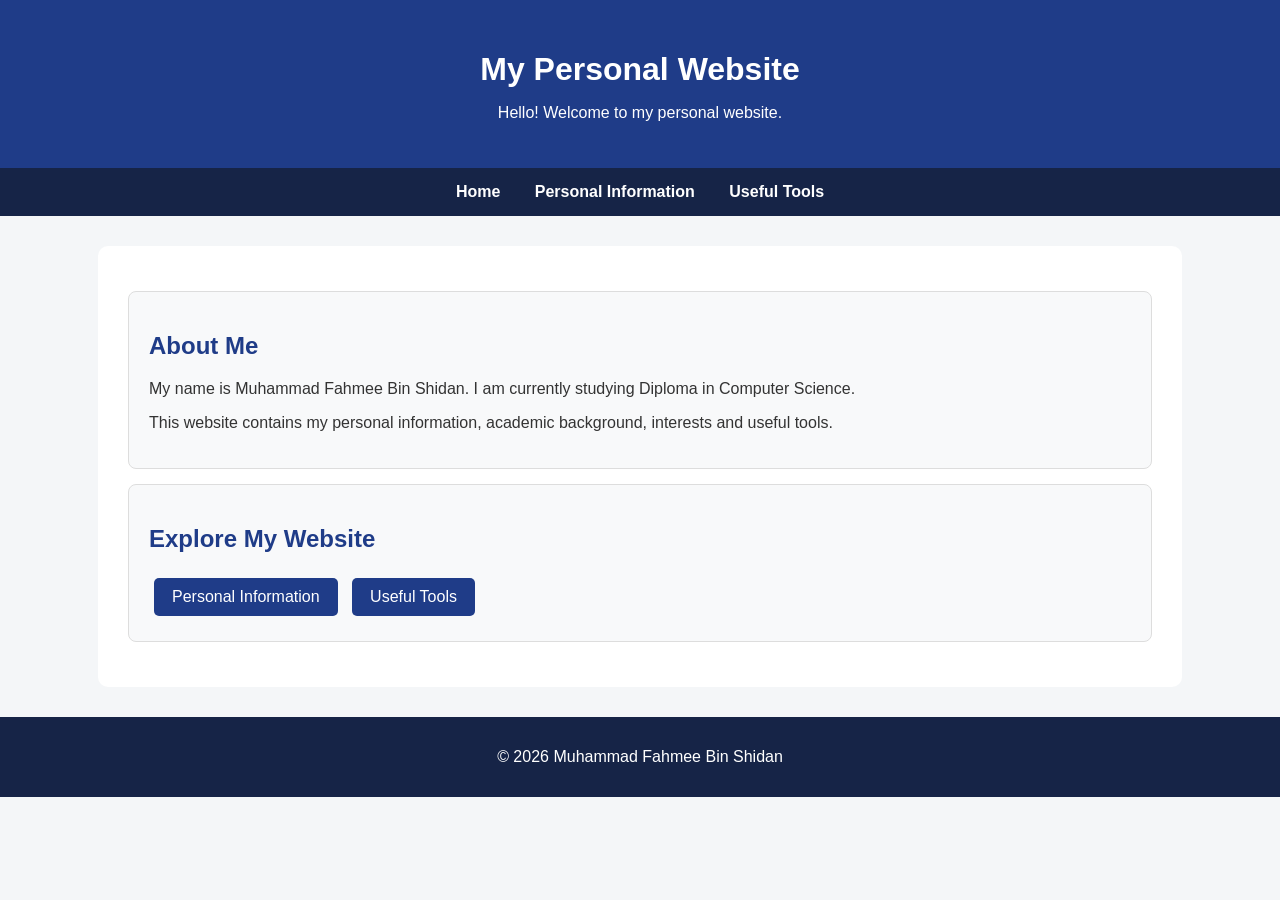
<file: Index.html>
<!--
Name: Muhammad Fahmee Bin Shidan
Matric no: DX252540SPDJ01
-->
<!DOCTYPE html>
<html>
<head>
    <title>My Personal Website</title>
    <link rel="stylesheet" href="../CSS/style.css">
</head>
<body>
    <header>
        <h1>My Personal Website</h1>
        <p>Hello! Welcome to my personal website.</p>
    </header>
    <nav>
        <a href="Main.html">Home</a>
        <a href="PersonalInfo.html">Personal Information</a>
        <a href="Tools.html">Useful Tools</a>
    </nav>
    <div class="container">
        <div class="card">
            <h2>About Me</h2>
            <p>
                My name is Muhammad Fahmee Bin Shidan.
                I am currently studying Diploma in Computer Science.
            </p>
            <p>
                This website contains my personal information,
                academic background, interests and useful tools.
            </p>
        </div>
        <div class="card">
            <h2>Explore My Website</h2>
            <a class="button" href="PersonalInfo.html">
                Personal Information
            </a>
            <a class="button" href="Tools.html">
                Useful Tools
            </a>
        </div>
    </div>
    <footer>
        <p>© 2026 Muhammad Fahmee Bin Shidan</p>
    </footer>
</body>
</html>
</file>
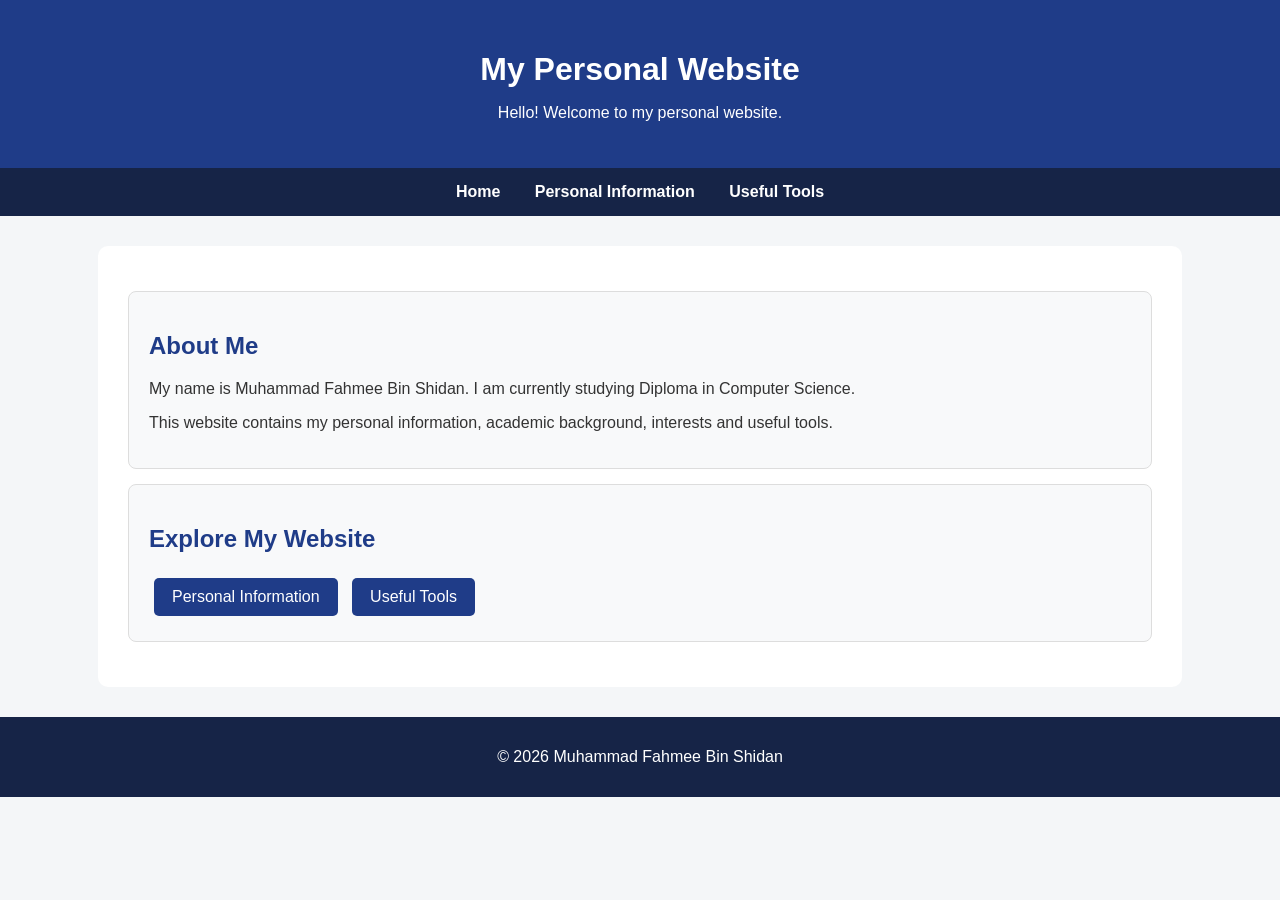
<file: index.html>
<!--
Name: Muhammad Fahmee Bin Shidan
Matric no: DX252540SPDJ01
-->
<!DOCTYPE html>
<html>
<head>
    <title>My Personal Website</title>
    <link rel="stylesheet" href="CSS/style.css">
</head>
<body>
    <header>
        <h1>My Personal Website</h1>
        <p>Hello! Welcome to my personal website.</p>
    </header>
    <nav>
        <a href="index.html">Home</a>
        <a href="HTML/PersonalInfo.html">Personal Information</a>
        <a href="HTML/Tools.html">Useful Tools</a>
    </nav>
    <div class="container">
        <div class="card">
            <h2>About Me</h2>
            <p>
                My name is Muhammad Fahmee Bin Shidan.
                I am currently studying Diploma in Computer Science.
            </p>
            <p>
                This website contains my personal information,
                academic background, interests and useful tools.
            </p>
        </div>
        <div class="card">
            <h2>Explore My Website</h2>
            <a class="button" href="HTML/PersonalInfo.html">
                Personal Information
            </a>
            <a class="button" href="HTML/Tools.html">
                Useful Tools
            </a>
        </div>
    </div>
    <footer>
        <p>© 2026 Muhammad Fahmee Bin Shidan</p>
    </footer>
</body>
</html>
</file>
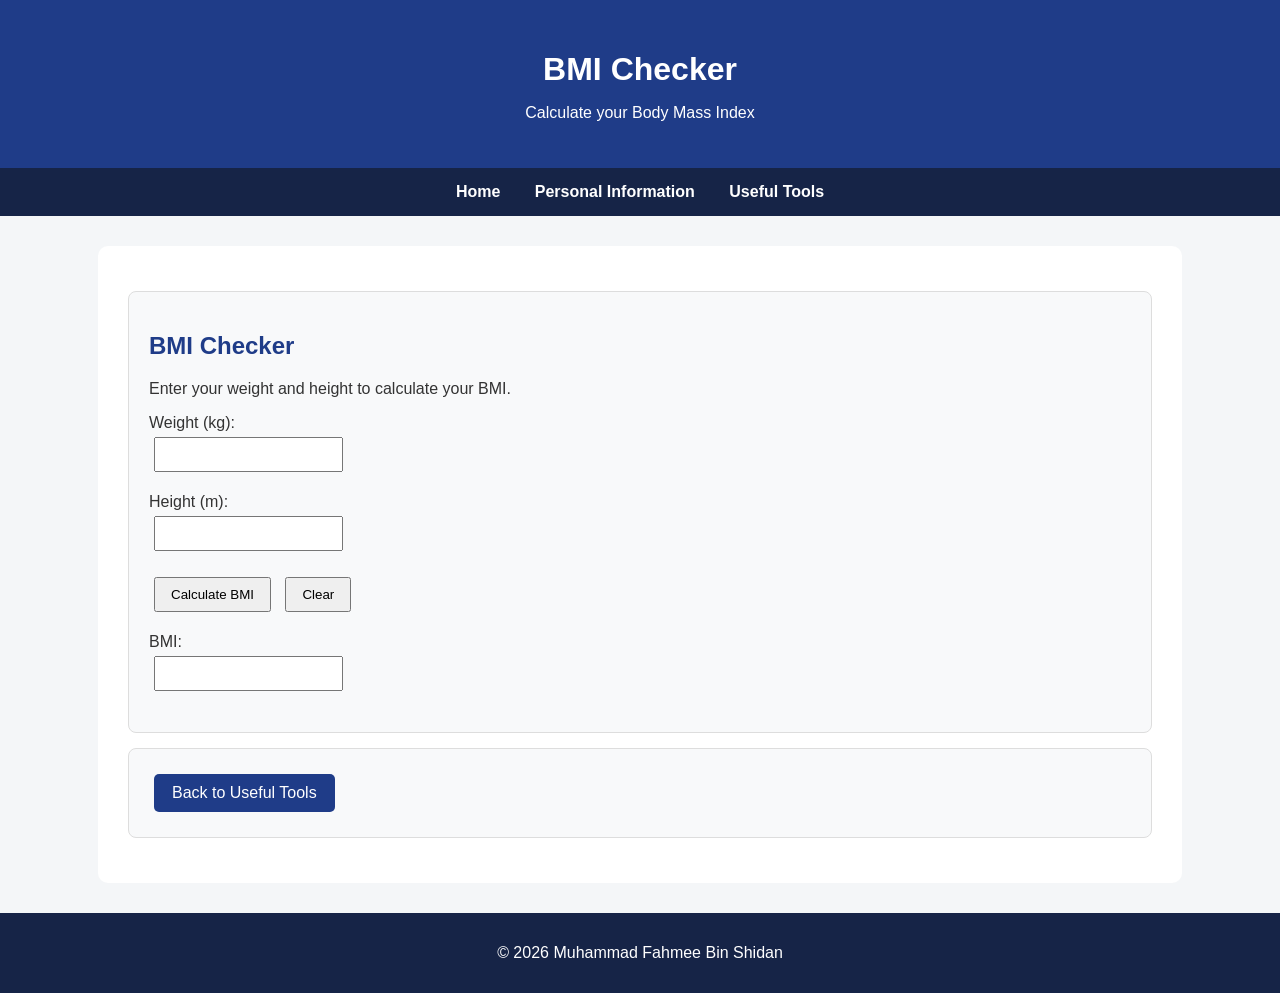
<file: HTML/BMIChecker.html>
<!--
Name: Muhammad Fahmee Bin Shidan
Matric no: DX252540SPDJ01
-->
<!DOCTYPE html>
<html>
<head>
    <title>BMI Checker</title>
    <link rel="stylesheet" href="../CSS/style.css">
</head>
<body>
    <header>
        <h1>BMI Checker</h1>
        <p>Calculate your Body Mass Index</p>
    </header>
    <nav>
        <a href="Main.html">Home</a>
        <a href="PersonalInfo.html">Personal Information</a>
        <a href="Tools.html">Useful Tools</a>
    </nav>
    <div class="container">
        <div class="card">
            <h2>BMI Checker</h2>
            <p>
                Enter your weight and height to calculate your BMI.
            </p>
            <p>
                <label>Weight (kg):</label><br>
                <input type="number" id="weight" step="0.1">
            </p>
            <p>
                <label>Height (m):</label><br>
                <input type="number" id="height" step="0.01">
            </p>
            <p>
                <button onclick="calculateBMI()">Calculate BMI</button>
                <button onclick="clearBMI()">Clear</button>
            </p>
            <p>
                <label>BMI:</label><br>
                <input type="text" id="bmi" readonly>
            </p>
        </div>
        <div class="card">
            <a href="Tools.html" class="button">Back to Useful Tools</a>
        </div>
    </div>
    <footer>
        <p>© 2026 Muhammad Fahmee Bin Shidan</p>
    </footer>
    <script>
        function calculateBMI() {

            let weight = Number(document.getElementById("weight").value);
            let height = Number(document.getElementById("height").value);

            if (weight <= 0 || height <= 0) {
                document.getElementById("bmi").value = "Enter valid values";
            } else {
                let bmi = weight / (height * height);

                document.getElementById("bmi").value = bmi.toFixed(2);
            }
        }
        function clearBMI() {

            document.getElementById("weight").value = "";
            document.getElementById("height").value = "";
            document.getElementById("bmi").value = "";
        }
    </script>
</body>
</html>
</file>
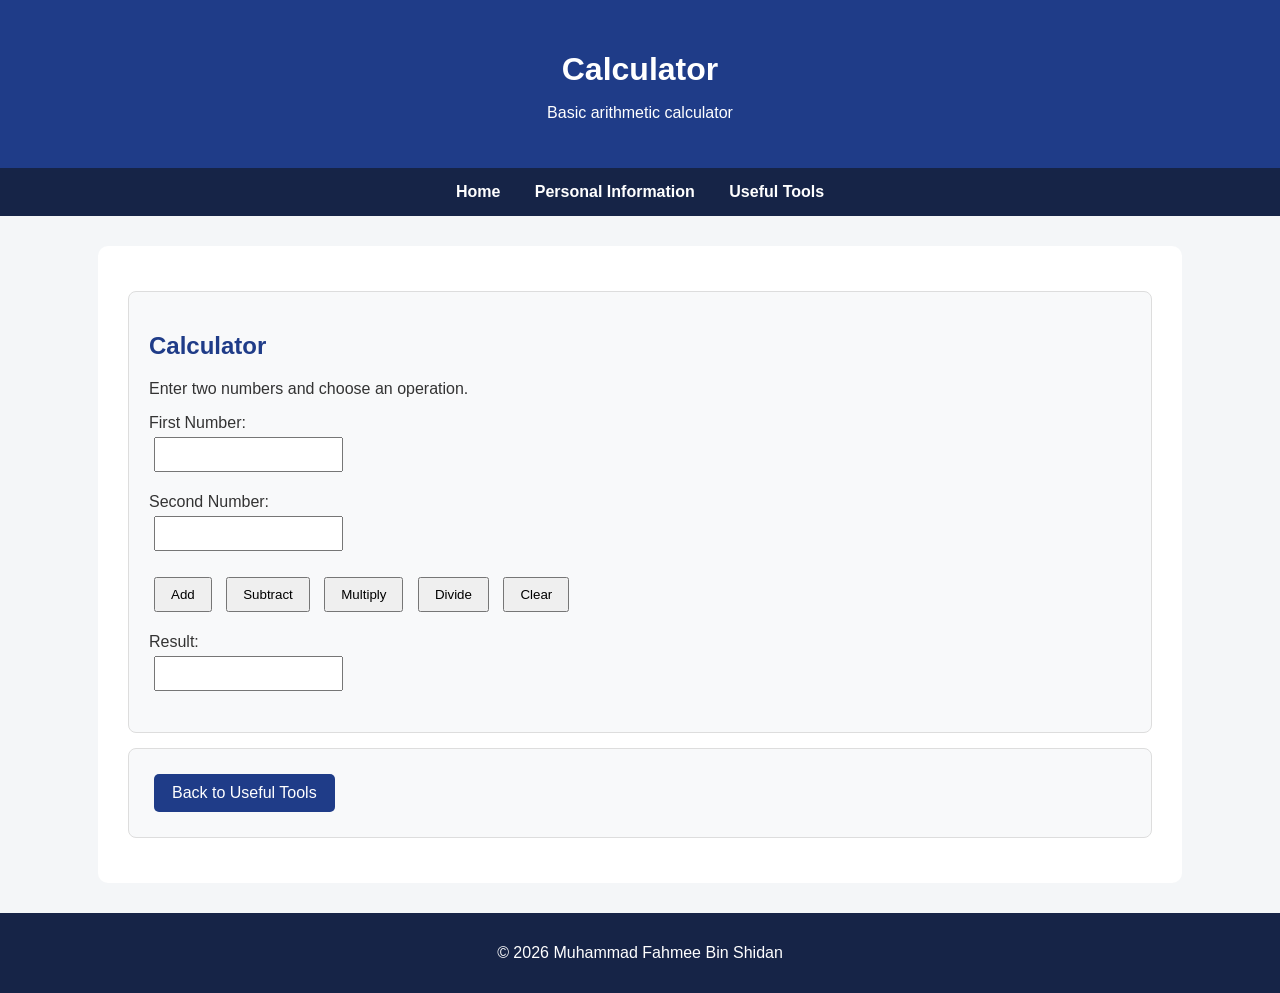
<file: HTML/Calculator.html>
<!--
Name: Muhammad Fahmee Bin Shidan
Matric no: DX252540SPDJ01
-->
<!DOCTYPE html>
<html>
<head>
    <title>Calculator</title>
    <link rel="stylesheet" href="../CSS/style.css">
</head>
<body>
    <header>
        <h1>Calculator</h1>
        <p>Basic arithmetic calculator</p>
    </header>
    <nav>
        <a href="Main.html">Home</a>
        <a href="PersonalInfo.html">Personal Information</a>
        <a href="Tools.html">Useful Tools</a>
    </nav>
    <div class="container">
        <div class="card">
            <h2>Calculator</h2>
            <p>
                Enter two numbers and choose an operation.
            </p>
            <p>
                <label>First Number:</label><br>
                <input type="number" id="num1">
            </p>
            <p>
                <label>Second Number:</label><br>
                <input type="number" id="num2">
            </p>
            <p>
                <button onclick="add()">Add</button>
                <button onclick="subtract()">Subtract</button>
                <button onclick="multiply()">Multiply</button>
                <button onclick="divide()">Divide</button>
                <button onclick="clearResult()">Clear</button>
            </p>
            <p>
                <label>Result:</label><br>
                <input type="text" id="result" readonly>
            </p>
        </div>
        <div class="card">
            <a href="Tools.html" class="button">Back to Useful Tools</a>
        </div>
    </div>
    <footer>
        <p>© 2026 Muhammad Fahmee Bin Shidan</p>
    </footer>
    <script>
        function add() {
            let num1 = Number(document.getElementById("num1").value);
            let num2 = Number(document.getElementById("num2").value);

            document.getElementById("result").value = num1 + num2;
        }
        function subtract() {
            let num1 = Number(document.getElementById("num1").value);
            let num2 = Number(document.getElementById("num2").value);

            document.getElementById("result").value = num1 - num2;
        }
        function multiply() {
            let num1 = Number(document.getElementById("num1").value);
            let num2 = Number(document.getElementById("num2").value);

            document.getElementById("result").value = num1 * num2;
        }
        function divide() {
            let num1 = Number(document.getElementById("num1").value);
            let num2 = Number(document.getElementById("num2").value);
            if (num2 === 0) {
                document.getElementById("result").value = "Cannot divide by zero";
            } else {
                document.getElementById("result").value = num1 / num2;
            }
        }
        function clearResult() {
            document.getElementById("num1").value = "";
            document.getElementById("num2").value = "";
            document.getElementById("result").value = "";
        }
    </script>
</body>
</html>
</file>
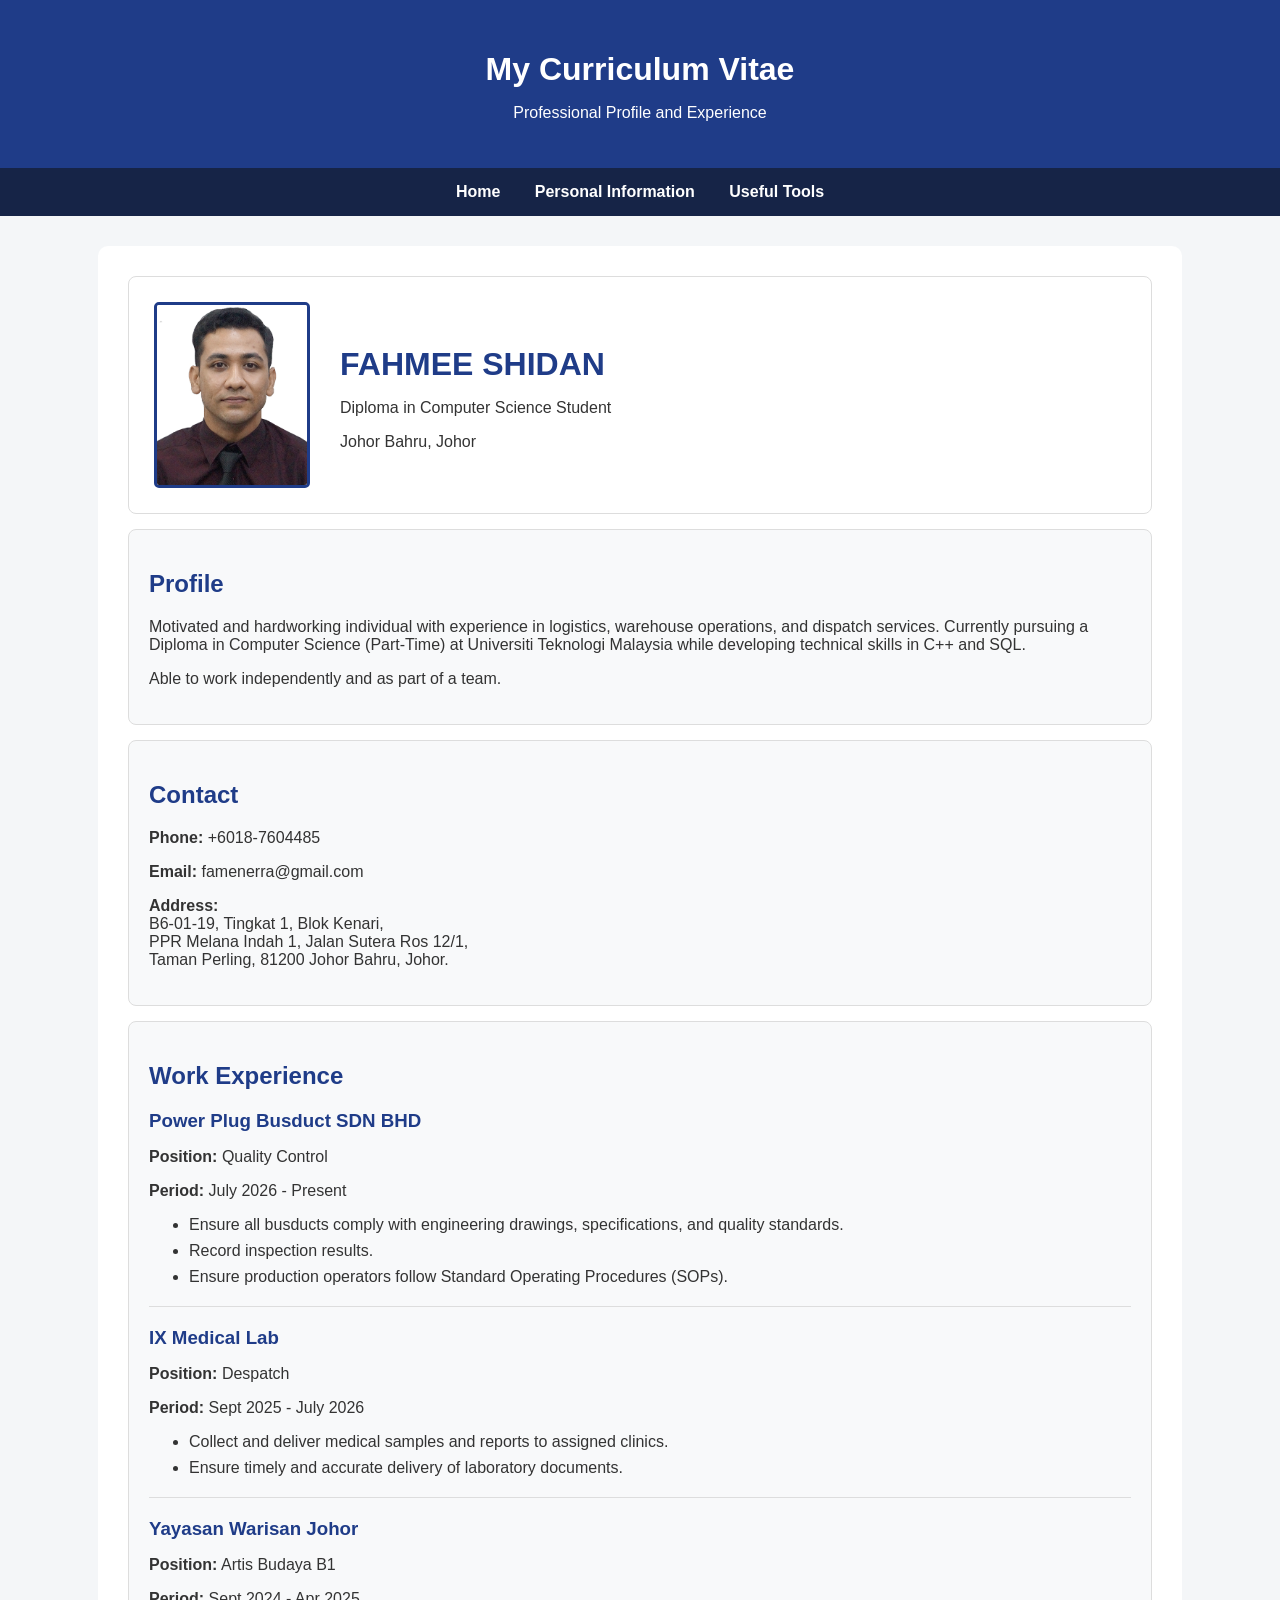
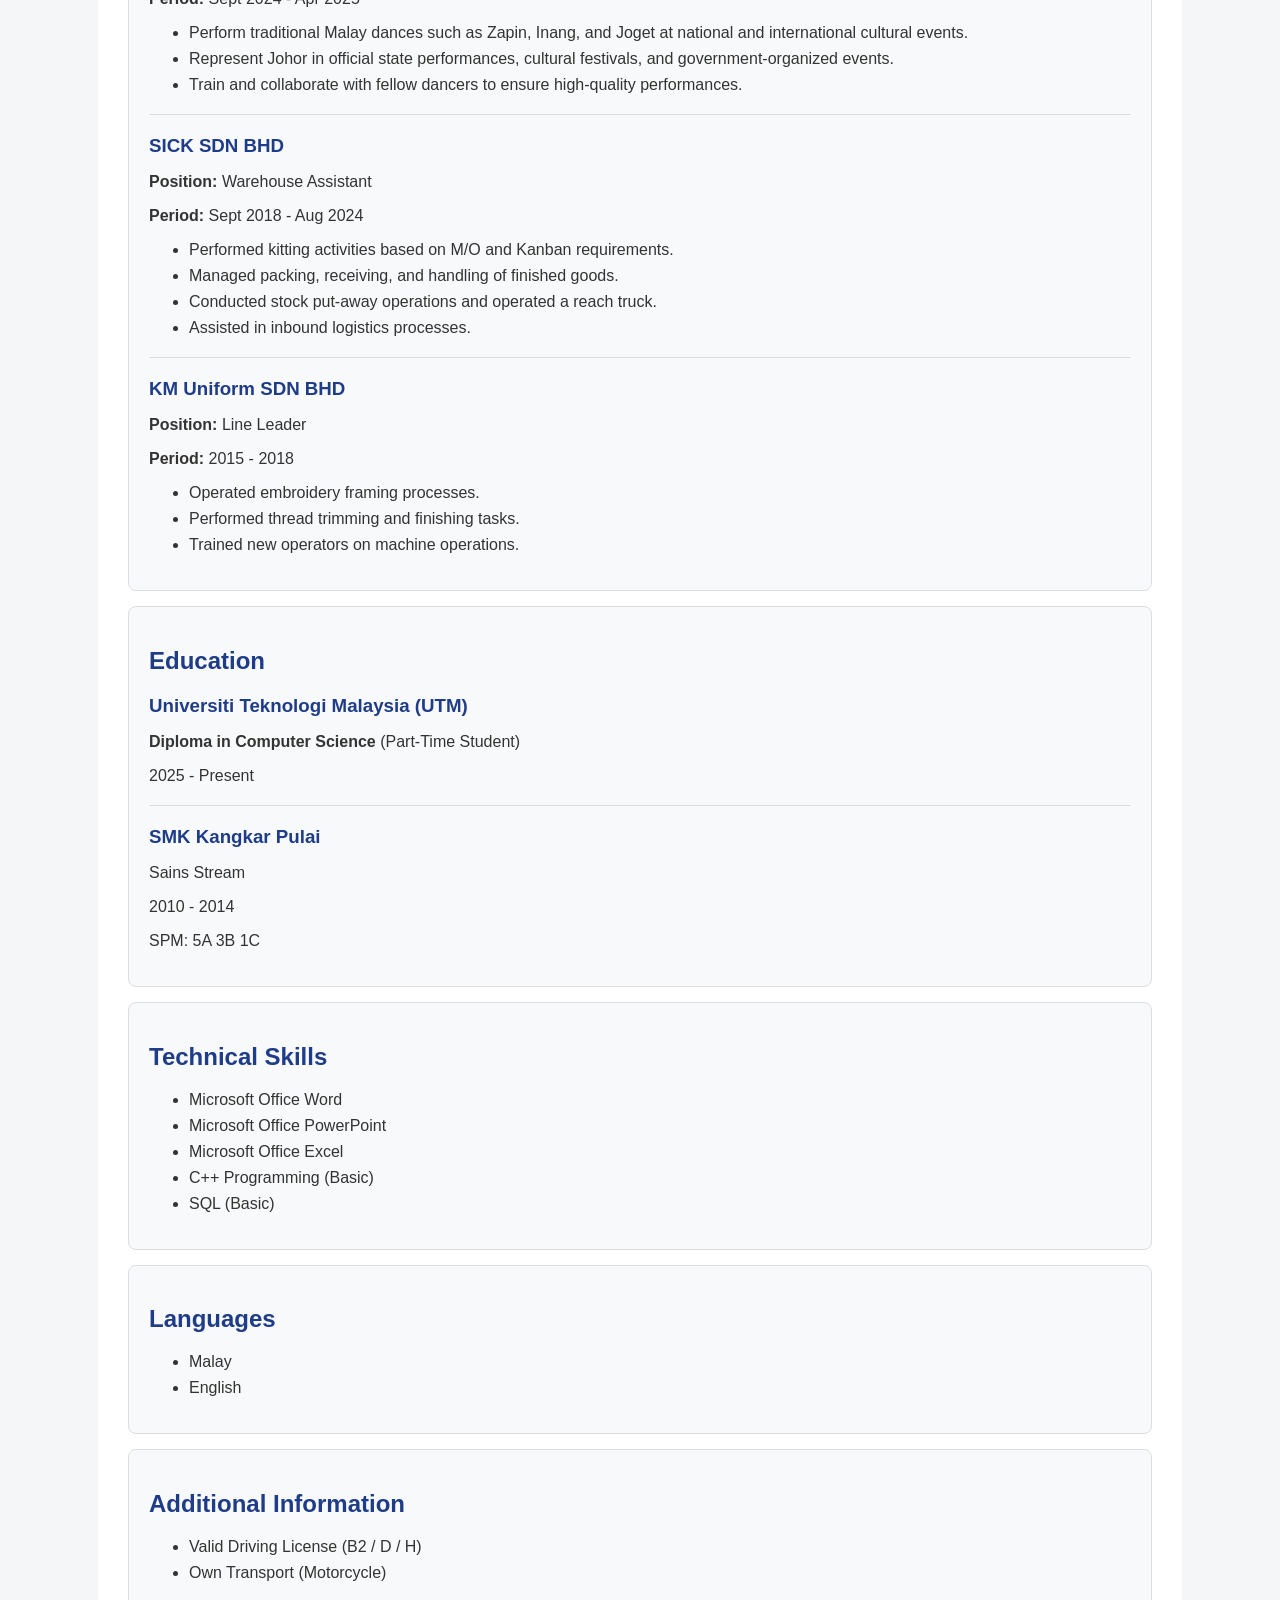
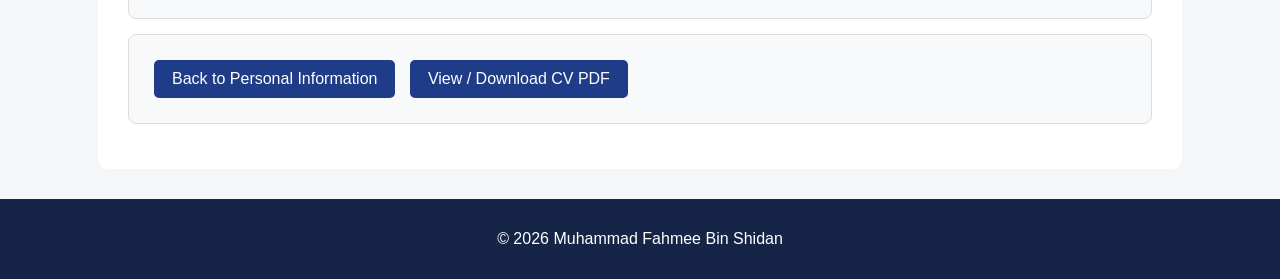
<file: HTML/CV.html>
<!--
Name: Muhammad Fahmee Bin Shidan
Matric no: DX252540SPDJ01
-->
<!DOCTYPE html>
<html>
<head>
    <title>My CV</title>
    <link rel="stylesheet" href="../CSS/style.css">
</head>
<body>
    <header>
        <h1>My Curriculum Vitae</h1>
        <p>Professional Profile and Experience</p>
    </header>
    <nav>
        <a href="Main.html">Home</a>
        <a href="PersonalInfo.html">Personal Information</a>
        <a href="Tools.html">Useful Tools</a>
    </nav>
    <div class="container">
        <div class="cv-header">
            <img src="../Images/CV Photo.jpeg"
                 alt="Fahmee Shidan"
                 class="cv-photo">
            <div>
                <h1>FAHMEE SHIDAN</h1>
                <p>Diploma in Computer Science Student</p>
                <p>Johor Bahru, Johor</p>
            </div>
        </div>
        <div class="card">
            <h2>Profile</h2>
            <p>
                Motivated and hardworking individual with experience in
                logistics, warehouse operations, and dispatch services.
                Currently pursuing a Diploma in Computer Science (Part-Time)
                at Universiti Teknologi Malaysia while developing technical
                skills in C++ and SQL.
            </p>
            <p>
                Able to work independently and as part of a team.
            </p>
        </div>
                <div class="card">
            <h2>Contact</h2>
            <p>
                <strong>Phone:</strong> +6018-7604485
            </p>
            <p>
                <strong>Email:</strong> famenerra@gmail.com
            </p>
            <p>
                <strong>Address:</strong><br>
                B6-01-19, Tingkat 1, Blok Kenari,<br>
                PPR Melana Indah 1, Jalan Sutera Ros 12/1,<br>
                Taman Perling, 81200 Johor Bahru, Johor.
            </p>
        </div>
        <div class="card">
            <h2>Work Experience</h2>
            <h3>Power Plug Busduct SDN BHD</h3>
            <p><strong>Position:</strong> Quality Control</p>
            <p><strong>Period:</strong> July 2026 - Present</p>
            <ul>
                <li>
                    Ensure all busducts comply with engineering drawings,
                    specifications, and quality standards.
                </li>
                <li>
                    Record inspection results.
                </li>
                <li>
                    Ensure production operators follow Standard Operating
                    Procedures (SOPs).
                </li>
            </ul>
            <hr>
            <h3>IX Medical Lab</h3>
            <p><strong>Position:</strong> Despatch</p>
            <p><strong>Period:</strong> Sept 2025 - July 2026</p>
            <ul>
                <li>
                    Collect and deliver medical samples and reports to
                    assigned clinics.
                </li>
                <li>
                    Ensure timely and accurate delivery of laboratory
                    documents.
                </li>
            </ul>
            <hr>
            <h3>Yayasan Warisan Johor</h3>
            <p><strong>Position:</strong> Artis Budaya B1</p>
            <p><strong>Period:</strong> Sept 2024 - Apr 2025</p>
            <ul>
                <li>
                    Perform traditional Malay dances such as Zapin,
                    Inang, and Joget at national and international
                    cultural events.
                </li>
                <li>
                    Represent Johor in official state performances,
                    cultural festivals, and government-organized events.
                </li>
                <li>
                    Train and collaborate with fellow dancers to ensure
                    high-quality performances.
                </li>
            </ul>
            <hr>
            <h3>SICK SDN BHD</h3>
            <p><strong>Position:</strong> Warehouse Assistant</p>
            <p><strong>Period:</strong> Sept 2018 - Aug 2024</p>
            <ul>
                <li>
                    Performed kitting activities based on M/O and
                    Kanban requirements.
                </li>
                <li>
                    Managed packing, receiving, and handling of finished goods.
                </li>
                <li>
                    Conducted stock put-away operations and operated a
                    reach truck.
                </li>
                <li>
                    Assisted in inbound logistics processes.
                </li>
            </ul>
            <hr>
            <h3>KM Uniform SDN BHD</h3>
            <p><strong>Position:</strong> Line Leader</p>
            <p><strong>Period:</strong> 2015 - 2018</p>
            <ul>
                <li>
                    Operated embroidery framing processes.
                </li>
                <li>
                    Performed thread trimming and finishing tasks.
                </li>
                <li>
                    Trained new operators on machine operations.
                </li>
            </ul>
        </div>
        <div class="card">
            <h2>Education</h2>
            <h3>Universiti Teknologi Malaysia (UTM)</h3>
            <p>
                <strong>Diploma in Computer Science</strong>
                (Part-Time Student)
            </p>
            <p>2025 - Present</p>
            <hr>
            <h3>SMK Kangkar Pulai</h3>
            <p>
                Sains Stream
            </p>
            <p>2010 - 2014</p>
            <p>SPM: 5A 3B 1C</p>
        </div>
        <div class="card">
            <h2>Technical Skills</h2>
            <ul>
                <li>Microsoft Office Word</li>
                <li>Microsoft Office PowerPoint</li>
                <li>Microsoft Office Excel</li>
                <li>C++ Programming (Basic)</li>
                <li>SQL (Basic)</li>
            </ul>
        </div>
        <div class="card">
            <h2>Languages</h2>
            <ul>
                <li>Malay</li>
                <li>English</li>
            </ul>
        </div>
        <div class="card">
            <h2>Additional Information</h2>
            <ul>
                <li>Valid Driving License (B2 / D / H)</li>
                <li>Own Transport (Motorcycle)</li>
            </ul>
        </div>
        <div class="card">
            <a href="PersonalInfo.html" class="button">
                Back to Personal Information
            </a>
            <a href="../PDF/Resume CV.pdf"
               class="button"
               target="_blank">
                View / Download CV PDF
            </a>
        </div>
    </div>
    <footer>
        <p>© 2026 Muhammad Fahmee Bin Shidan</p>
    </footer>
</body>
</html>
</file>
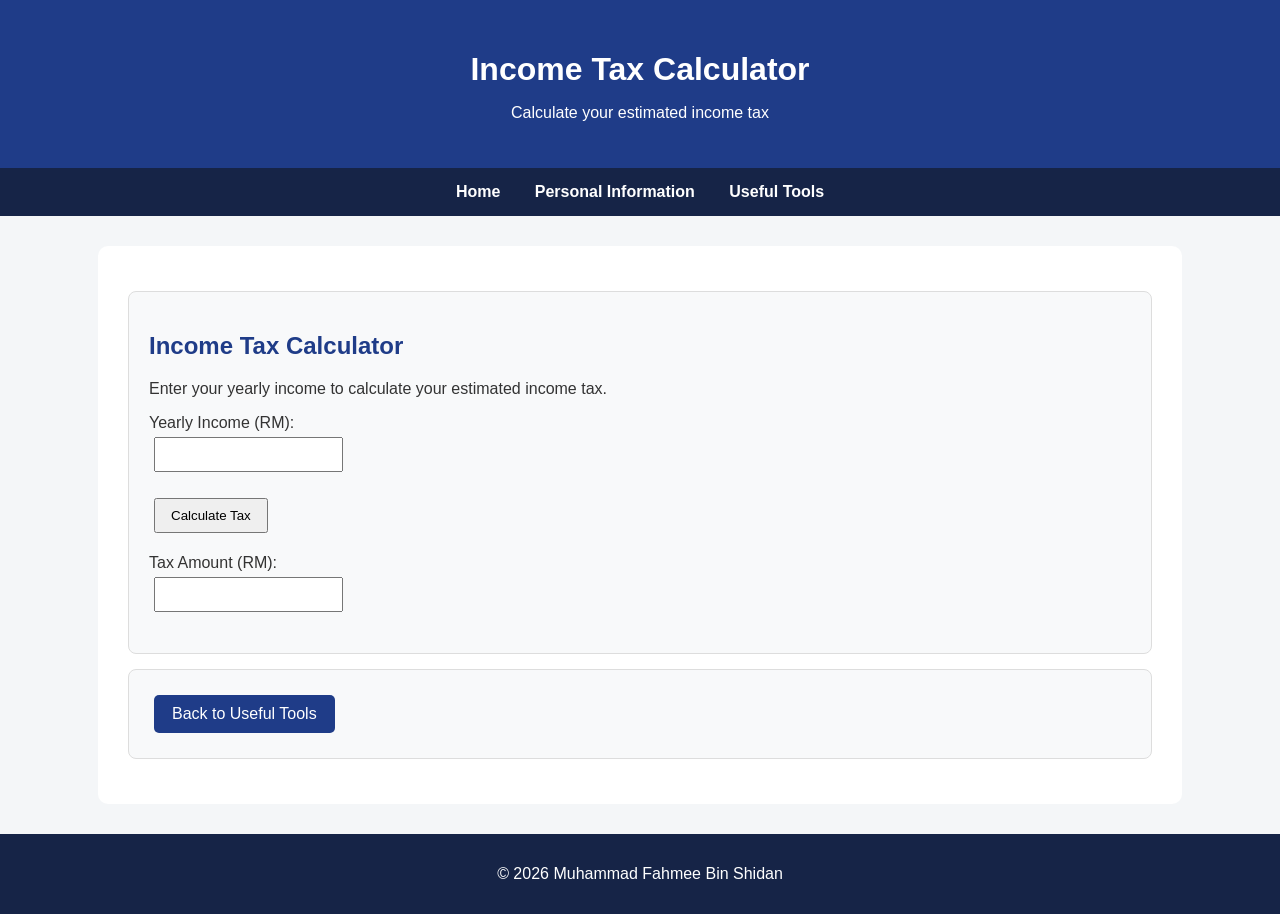
<file: HTML/IncomeTaxCalculator.html>
<!--
Name: Muhammad Fahmee Bin Shidan
Matric no: DX252540SPDJ01
-->
<!DOCTYPE html>
<html>
<head>
    <title>Income Tax Calculator</title>
    <link rel="stylesheet" href="../CSS/style.css">
</head>
<body>
    <header>
        <h1>Income Tax Calculator</h1>
        <p>Calculate your estimated income tax</p>
    </header>
    <nav>
        <a href="Main.html">Home</a>
        <a href="PersonalInfo.html">Personal Information</a>
        <a href="Tools.html">Useful Tools</a>
    </nav>
    <div class="container">
        <div class="card">
            <h2>Income Tax Calculator</h2>
            <p>
                Enter your yearly income to calculate your estimated income tax.
            </p>
            <p>
                <label>Yearly Income (RM):</label><br>
                <input type="number" id="income">
            </p>
            <p>
                <button onclick="calculateTax()">Calculate Tax</button>
            </p>
            <p>
                <label>Tax Amount (RM):</label><br>
                <input type="text" id="tax" readonly>
            </p>
        </div>
        <div class="card">
            <a href="Tools.html" class="button">Back to Useful Tools</a>
        </div>
    </div>
    <footer>
        <p>© 2026 Muhammad Fahmee Bin Shidan</p>
    </footer>
    <script>
        function calculateTax() {

            let income = Number(document.getElementById("income").value);
            let tax = 0;

            if (income <= 5000) {
                tax = 0;
            }
            else if (income <= 20000) {
                tax = (income - 5000) * 0.01;
            }
            else if (income <= 35000) {
                tax = 150 + (income - 20000) * 0.03;
            }
            else if (income <= 50000) {
                tax = 600 + (income - 35000) * 0.08;
            }
            else if (income <= 70000) {
                tax = 1800 + (income - 50000) * 0.13;
            }
            else if (income <= 100000) {
                tax = 4400 + (income - 70000) * 0.21;
            }
            else if (income <= 250000) {
                tax = 10700 + (income - 100000) * 0.24;
            }
            else if (income <= 400000) {
                tax = 46700 + (income - 250000) * 0.245;
            }
            else if (income <= 600000) {
                tax = 83450 + (income - 400000) * 0.25;
            }
            else if (income <= 1000000) {
                tax = 133450 + (income - 600000) * 0.26;
            }
            else if (income <= 2000000) {
                tax = 237450 + (income - 1000000) * 0.28;
            }
            else {
                tax = 517450 + (income - 2000000) * 0.30;
            }
            document.getElementById("tax").value = tax.toFixed(2);
        }
    </script>
</body>
</html>
</file>
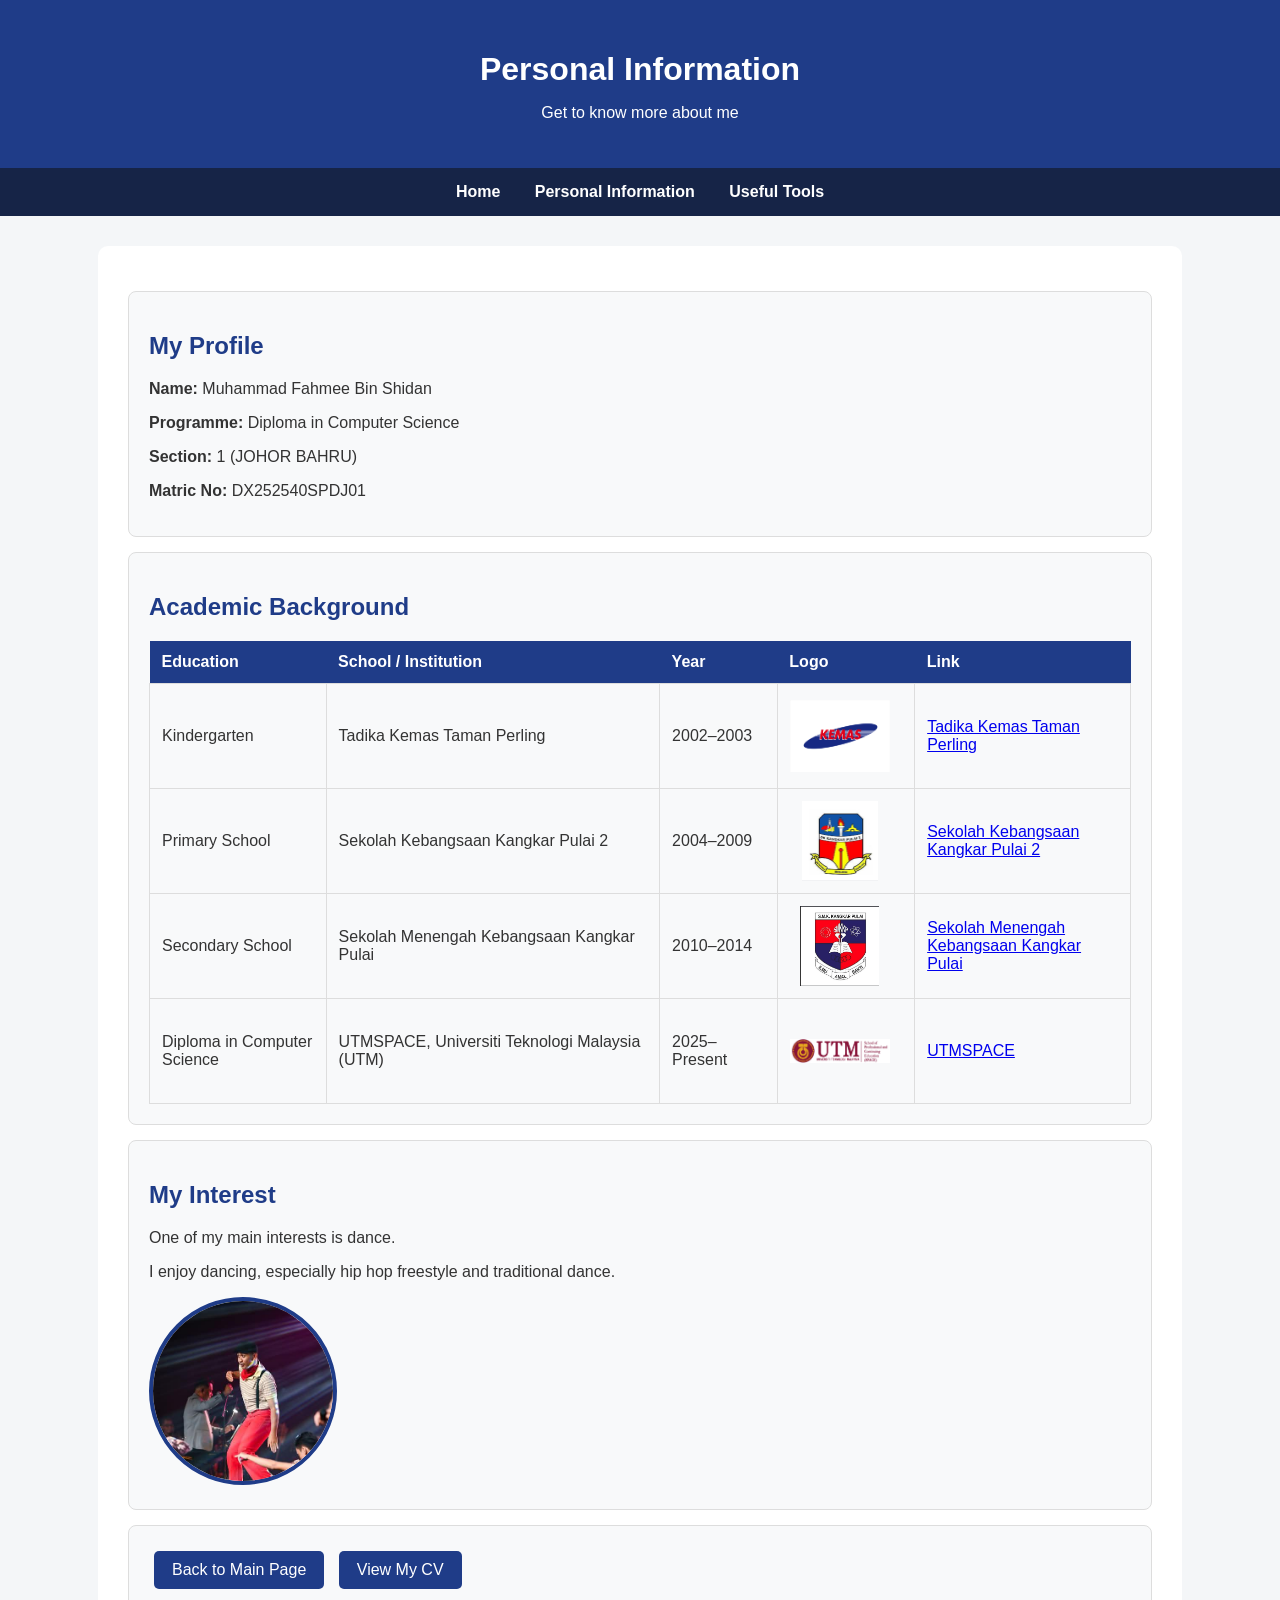
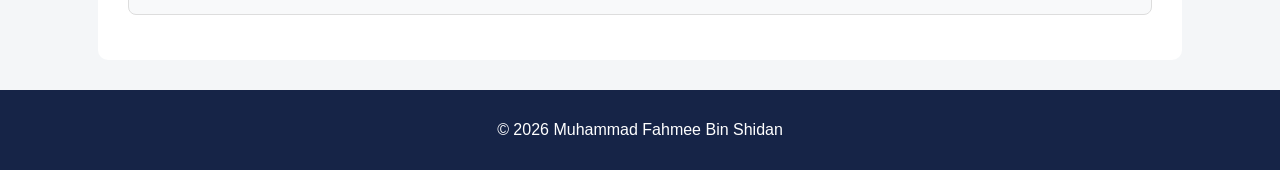
<file: HTML/PersonalInfo.html>
<!-- 
Name: Muhammad Fahmee Bin Shidan 
Matric no: DX252540SPDJ01 
--> 
<!DOCTYPE html> 
<html> 
<head> 
    <title>Personal Information</title>
    <link rel="stylesheet" href="../CSS/style.css">
</head> 
<body> 
    <header>
        <h1>Personal Information</h1>
        <p>Get to know more about me</p>
    </header>
    <nav>
        <a href="Main.html">Home</a>
        <a href="PersonalInfo.html">Personal Information</a>
        <a href="Tools.html">Useful Tools</a>
    </nav>
    <div class="container">
        <div class="card">
            <h2>My Profile</h2>
            <p>
                <strong>Name:</strong> Muhammad Fahmee Bin Shidan
            </p>
            <p>
                <strong>Programme:</strong> Diploma in Computer Science
            </p>
            <p>
                <strong>Section:</strong> 1 (JOHOR BAHRU)
            </p>
            <p>
                <strong>Matric No:</strong> DX252540SPDJ01
            </p>
        </div>
        <div class="card">
            <h2>Academic Background</h2>
            <table style="width:100%">
                <tr>
                    <th>Education</th>
                    <th>School / Institution</th>
                    <th>Year</th>
                    <th>Logo</th>
                    <th>Link</th>
                </tr>
                <tr>
                    <td>Kindergarten</td>
                    <td>Tadika Kemas Taman Perling</td>
                    <td>2002–2003</td>
                    <td>
                        <img src="../Images/Logo tadika kemas.png"
                             alt="Logo Tadika Kemas">
                    </td>
                    <td>
                        <a href="https://maps.app.goo.gl/atdmdxR9f8TppWY3A?g_st=aw">
                            Tadika Kemas Taman Perling
                        </a>
                    </td>
                </tr>
                <tr>
                    <td>Primary School</td>
                    <td>Sekolah Kebangsaan Kangkar Pulai 2</td>
                    <td>2004–2009</td>
                    <td>
                        <img src="../Images/Logo SKKP2.png"
                             alt="Logo SKKP2">
                    </td>
                    <td>
                        <a href="https://ms.wikipedia.org/wiki/Sekolah_Kebangsaan_Kangkar_Pulai_2">
                            Sekolah Kebangsaan Kangkar Pulai 2
                        </a>
                    </td>
                </tr>
                <tr>
                    <td>Secondary School</td>
                    <td>Sekolah Menengah Kebangsaan Kangkar Pulai</td>
                    <td>2010–2014</td>
                    <td>
                        <img src="../Images/Logo SMKKP.png"
                             alt="Logo SMKKP">
                    </td>
                    <td>
                        <a href="https://ms.wikipedia.org/wiki/Sekolah_Menengah_Kebangsaan_Kangkar_Pulai">
                            Sekolah Menengah Kebangsaan Kangkar Pulai
                        </a>
                    </td>
                </tr>
                <tr>
                    <td>Diploma in Computer Science</td>
                    <td>UTMSPACE, Universiti Teknologi Malaysia (UTM)</td>
                    <td>2025–Present</td>
                    <td>
                        <img src="../Images/Logo UTMSPACE.jpg"
                             alt="Logo UTMSPACE">
                    </td>
                    <td>
                        <a href="https://space.utm.my/">
                            UTMSPACE
                        </a>
                    </td>
                </tr>
            </table>
        </div>
        <div class="card">
            <h2>My Interest</h2>
            <p>
                One of my main interests is dance.
            </p>
            <p>
                I enjoy dancing, especially hip hop freestyle and traditional dance.
            </p>
            <img src="../Images/Gambar 3.jpeg"
                 alt="My Dance Performance"
                 class="profile-photo">
        </div>
        <div class="card">
            <a href="Main.html" class="button">Back to Main Page</a>
            <a href="CV.html" class="button">View My CV</a>
        </div>
        </div>
    </div>
    <footer>
        <p>© 2026 Muhammad Fahmee Bin Shidan</p>
    </footer>
</body> 
</html>
</file>
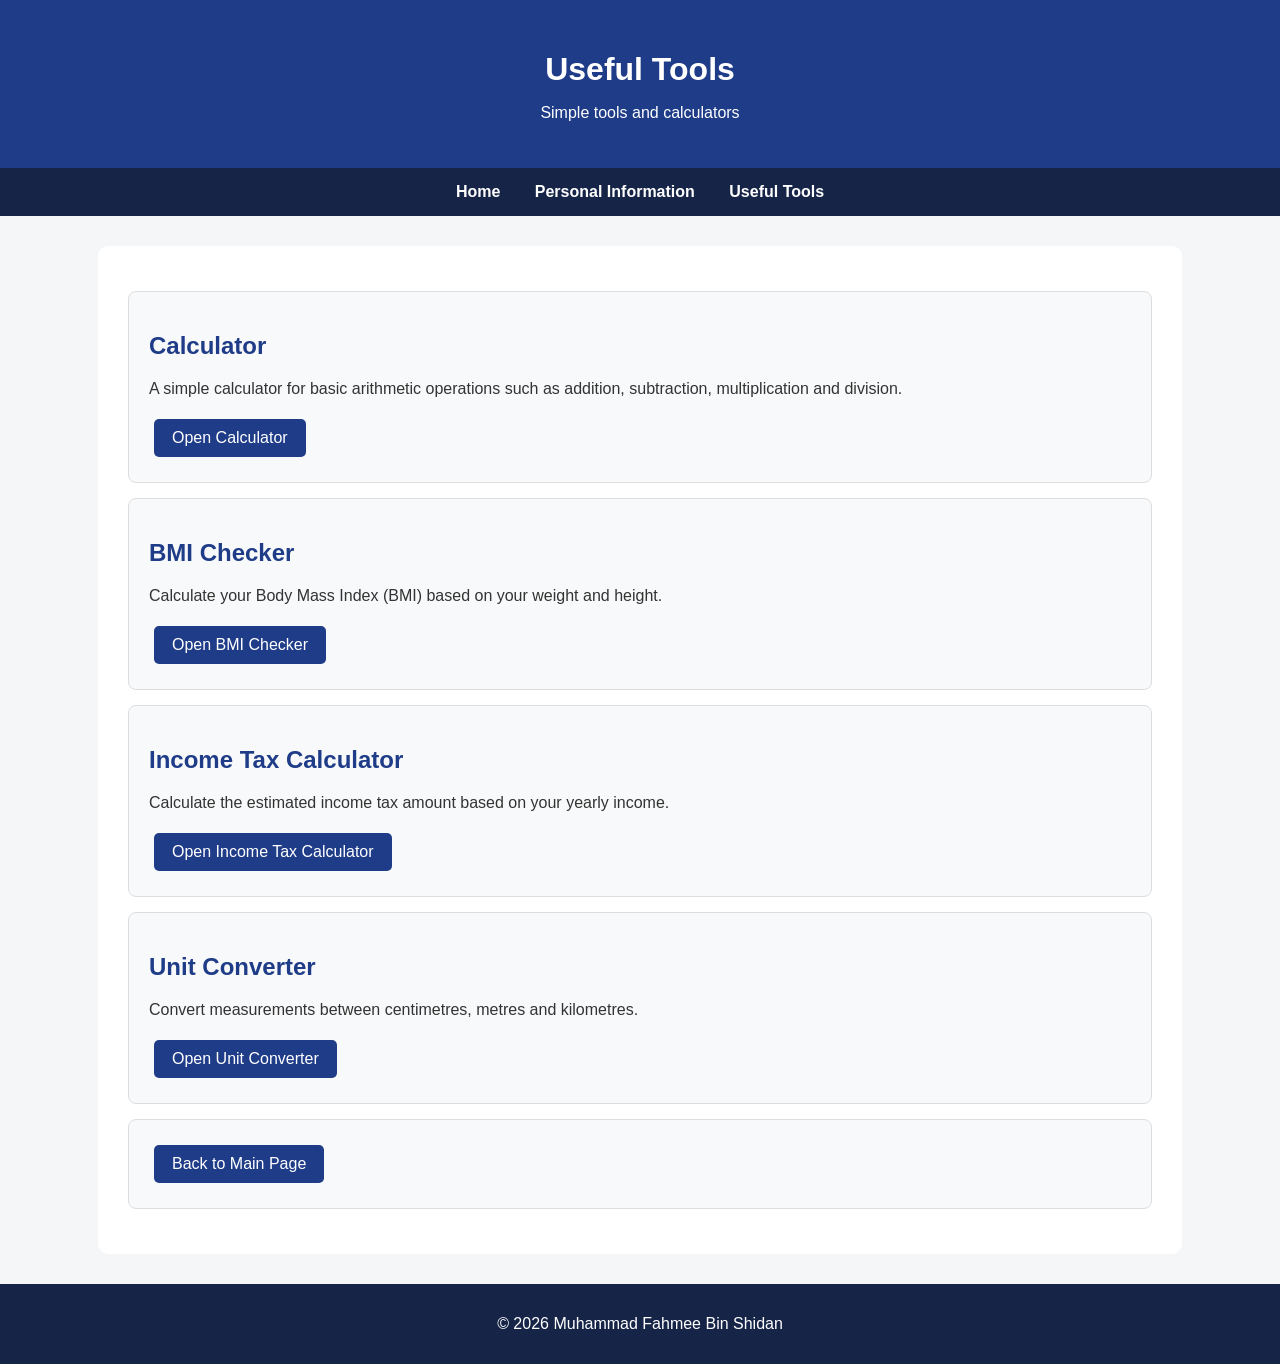
<file: HTML/Tools.html>
<!-- 
Name: Muhammad Fahmee Bin Shidan 
Matric no: DX252540SPDJ01 
--> 
<!DOCTYPE html> 
<html> 
<head> 
    <title>Useful Tools</title>
    <link rel="stylesheet" href="../CSS/style.css">
</head> 
<body> 

    <header>
        <h1>Useful Tools</h1>
        <p>Simple tools and calculators</p>
    </header>
    <nav>
        <a href="Main.html">Home</a>
        <a href="PersonalInfo.html">Personal Information</a>
        <a href="Tools.html">Useful Tools</a>
    </nav>
    <div class="container">
        <div class="card">
            <h2>Calculator</h2>
            <p>
                A simple calculator for basic arithmetic operations
                such as addition, subtraction, multiplication and division.
            </p>
            <a href="Calculator.html" class="button">
                Open Calculator
            </a>
        </div>
        <div class="card">
            <h2>BMI Checker</h2>
            <p>
                Calculate your Body Mass Index (BMI) based on your
                weight and height.
            </p>
            <a href="BMIChecker.html" class="button">
                Open BMI Checker
            </a>
        </div>
        <div class="card">
            <h2>Income Tax Calculator</h2>
            <p>
                Calculate the estimated income tax amount based on
                your yearly income.
            </p>
            <a href="IncomeTaxCalculator.html" class="button">
                Open Income Tax Calculator
            </a>
        </div>
        <div class="card">
            <h2>Unit Converter</h2>
            <p>
                Convert measurements between centimetres, metres
                and kilometres.
            </p>
            <a href="UnitConverter.html" class="button">
                Open Unit Converter
            </a>
        </div>
        <div class="card">
            <a href="Main.html" class="button">
                Back to Main Page
            </a>
        </div>
    </div>
    <footer>
        <p>© 2026 Muhammad Fahmee Bin Shidan</p>
    </footer>
</body> 
</html>
</file>
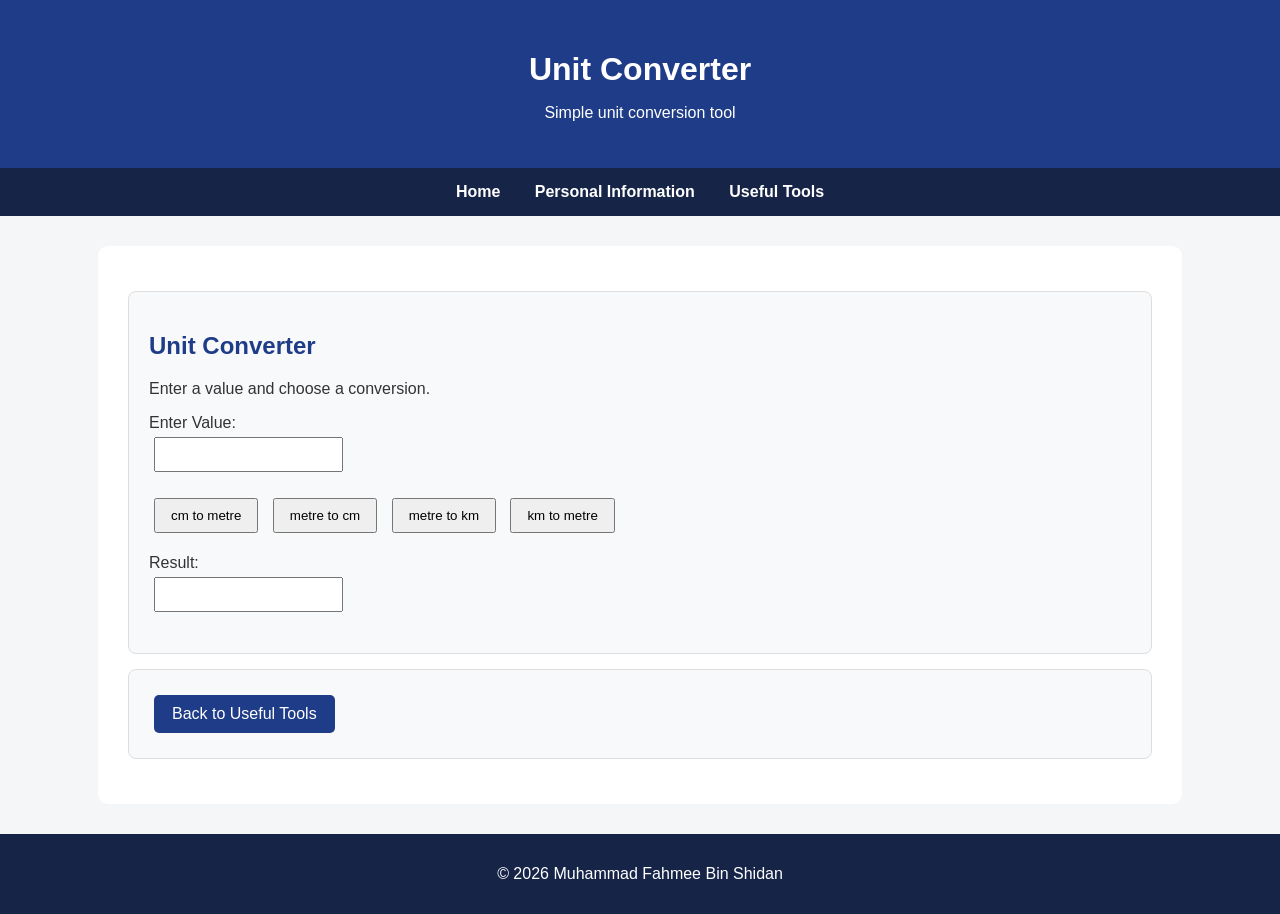
<file: HTML/UnitConverter.html>
<!--
Name: Muhammad Fahmee Bin Shidan
Matric no: DX252540SPDJ01
-->
<!DOCTYPE html>
<html>
<head>
    <title>Unit Converter</title>
    <link rel="stylesheet" href="../CSS/style.css">
</head>
<body>
    <header>
        <h1>Unit Converter</h1>
        <p>Simple unit conversion tool</p>
    </header>
    <nav>
        <a href="Main.html">Home</a>
        <a href="PersonalInfo.html">Personal Information</a>
        <a href="Tools.html">Useful Tools</a>
    </nav>
    <div class="container">
        <div class="card">
            <h2>Unit Converter</h2>
            <p>
                Enter a value and choose a conversion.
            </p>
            <p>
                <label>Enter Value:</label><br>
                <input type="number" id="value">
            </p>
            <p>
                <button onclick="cmToMetre()">cm to metre</button>
                <button onclick="metreToCm()">metre to cm</button>
                <button onclick="metreToKm()">metre to km</button>
                <button onclick="kmToMetre()">km to metre</button>
            </p>
            <p>
                <label>Result:</label><br>
                <input type="text" id="result" readonly>
            </p>
        </div>
        <div class="card">
            <a href="Tools.html" class="button">Back to Useful Tools</a>
        </div>
    </div>
    <footer>
        <p>© 2026 Muhammad Fahmee Bin Shidan</p>
    </footer>
    <script>
        function cmToMetre() {
            let value = Number(document.getElementById("value").value);
            let result = value / 100;
            document.getElementById("result").value =
                value + " cm = " + result + " metre";
        }
        function metreToCm() {
            let value = Number(document.getElementById("value").value);
            let result = value * 100;
            document.getElementById("result").value =
                value + " metre = " + result + " cm";
        }
        function metreToKm() {
            let value = Number(document.getElementById("value").value);
            let result = value / 1000;
            document.getElementById("result").value =
                value + " metre = " + result + " km";
        }
        function kmToMetre() {
            let value = Number(document.getElementById("value").value);
            let result = value * 1000;
            document.getElementById("result").value =
                value + " km = " + result + " metre";
        }
    </script>
</body>
</html>
</file>
<file: CSS/style.css>
body {
    font-family: Arial, sans-serif;
    margin: 0;
    background-color: #f4f6f8;
    color: #333;
}
header {
    background-color: #1f3c88;
    color: white;
    padding: 30px;
    text-align: center;
}
nav {
    background-color: #162447;
    padding: 15px;
    text-align: center;
}
nav a {
    color: white;
    text-decoration: none;
    margin: 0 15px;
    font-weight: bold;
}
nav a:hover {
    text-decoration: underline;
}
.container {
    width: 80%;
    margin: 30px auto;
    background-color: white;
    padding: 30px;
    border-radius: 10px;
}
h1 {
    margin-bottom: 10px;
}
h2 {
    color: #1f3c88;
}
.card {
    background-color: #f8f9fa;
    padding: 20px;
    margin: 15px 0;
    border-radius: 8px;
    border: 1px solid #ddd;
}
.button {
    display: inline-block;
    background-color: #1f3c88;
    color: white;
    padding: 10px 18px;
    text-decoration: none;
    border-radius: 5px;
    margin: 5px;
}
.button:hover {
    background-color: #162447;
}
.profile-photo {
    width: 180px;
    height: 180px;
    object-fit: cover;
    border-radius: 50%;
    border: 4px solid #1f3c88;
}
input {
    padding: 8px;
    margin: 5px;
}
button {
    padding: 8px 15px;
    margin: 5px;
    cursor: pointer;
}
footer {
    text-align: center;
    background-color: #162447;
    color: white;
    padding: 15px;
    margin-top: 30px;
}
table {
    width: 100%;
    border-collapse: collapse;
    margin-top: 15px;
}
th {
    background-color: #1f3c88;
    color: white;
    padding: 12px;
    text-align: left;
}
td {
    border: 1px solid #ddd;
    padding: 12px;
    vertical-align: middle;
}
th:nth-child(1) {
    width: 18%;
}
th:nth-child(2) {
    width: 34%;
}
th:nth-child(3) {
    width: 12%;
}
th:nth-child(4) {
    width: 14%;
}
th:nth-child(5) {
    width: 22%;
}
td img {
    width: 100px;
    height: 80px;
    object-fit: contain;
    display: block;
}
.cv-header {
    display: flex;
    align-items: center;
    gap: 30px;
    background-color: white;
    padding: 25px;
    margin-bottom: 15px;
    border-radius: 8px;
    border: 1px solid #ddd;
}
.cv-header h1 {
    color: #1f3c88;
    margin-bottom: 5px;
}
.cv-photo {
    width: 150px;
    height: 180px;
    object-fit: cover;
    border-radius: 5px;
    border: 3px solid #1f3c88;
}
.card h3 {
    color: #1f3c88;
    margin-bottom: 5px;
}
.card li {
    margin-bottom: 8px;
}
hr {
    border: 0;
    border-top: 1px solid #ddd;
    margin: 20px 0;
}
</file>
